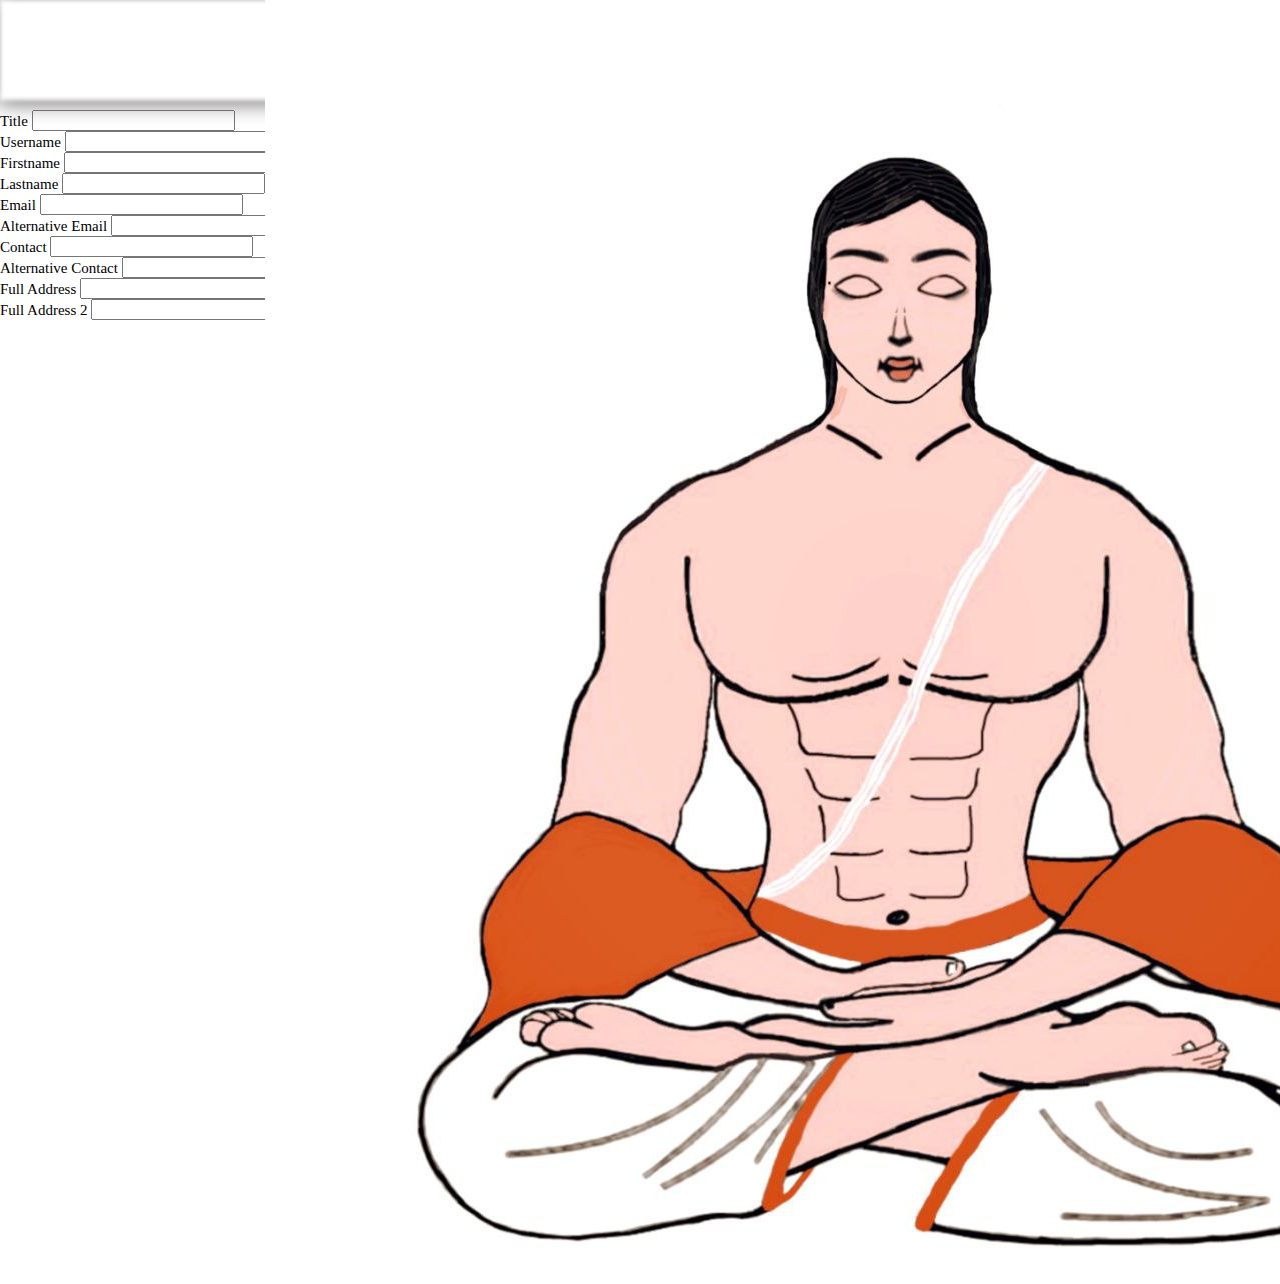
<file: join_us.html>
<!DOCTYPE html>
<html lang="en">
<head>
    <meta charset="UTF-8">
    <meta http-equiv="X-UA-Compatible" content="IE=edge">
    <meta name="viewport" content="width=device-width, initial-scale=1.0">
    <title>Join Us</title>

    <link rel="stylesheet" href="css/style.css">
    
    <!-- favicon open -->
    <link rel="apple-touch-icon" sizes="180x180" href="favicon/apple-touch-icon.png">
    <link rel="icon" type="image/png" sizes="32x32" href="favicon/favicon-32x32.png">
    <link rel="icon" type="image/png" sizes="194x194" href="favicon/favicon-194x194.png">
    <link rel="icon" type="image/png" sizes="192x192" href="favicon/android-chrome-192x192.png">
    <link rel="icon" type="image/png" sizes="16x16" href="favicon/favicon-16x16.png">
    <link rel="manifest" href="favicon/site.webmanifest">
    <link rel="mask-icon" href="favicon/safari-pinned-tab.svg" color="#000000">
    <meta name="apple-mobile-web-app-title" content="AdFoundation">
    <meta name="application-name" content="AdFoundation">
    <meta name="msapplication-TileColor" content="#da532c">
    <meta name="msapplication-TileImage" content="favicon/mstile-144x144.png">
    <!-- favicon closed -->
</head>
<body>
    <header>
        <div class="icon">
            <img src="img/icon.png" alt="icon" />
        </div>
        <p>आदर्श ब्राह्मण फाउंडेशन</p>
    </header>
    <!-- menu open -->
    <div class="menu">
        <a href="">Home</a>
        <a href="">About</a>
        <a href="">Members</a>
        <a href="join_us.html">Join Us</a>
        <a href="#" onclick="document.getElementById('id01').style.display='block'">Contact</a>
    </div>
    <!-- menu closed -->

    <div class="form-join">
        <form action="form-join.php" method="post">
            <label for="title">Title</label>
            <input type="text" name="" id=""><br>
            <label for="username">Username</label>
            <input type="text" name="" id=""><br>
            <label for="firstname">Firstname</label>
            <input type="text" name="" id=""><br>
            <label for="lastname">Lastname</label>
            <input type="text" name="" id=""><br>
            <label for="email">Email</label>
            <input type="text" name="" id=""><br>
            <label for="alt-email">Alternative Email</label>
            <input type="text" name="" id=""><br>
            <label for="contact">Contact</label>
            <input type="text" name="" id=""><br>
            <label for="alt-contact">Alternative Contact</label>
            <input type="text" name="" id=""><br>
            <label for="address1">Full Address</label>
            <input type="text" name="" id=""><br>
            <label for="address2">Full Address 2</label>
            <input type="text" name="" id=""><br>

        </form>
    </div>
</body>
</html>
</file>
<file: css/style.css>
* {
    padding: 0;
    margin: 0;
    font-size: 1.5rem;
}

html {
    font-size: 62.5%;
    position: relative;
}

body {
    position: relative;
    height: 100%;
}

header {
    display: flex;
    flex-direction: row;
    justify-content: space-around;
    align-items: center;
    margin: 0 0 1rem 0;
    background-color: rgb(255, 255, 255);
    border: 0rem solid rgba(147, 147, 147, 0.538);
    user-select: none;
    outline: none;
}

header::after {
    content: "";
    width: 100%;
    height: 10rem;
    position: absolute;
    box-shadow: 0rem 0rem 2rem .2rem rgb(96, 92, 92);
    filter: blur(.2rem);
}

.icon {
    width: 10rem;
    height: 10rem;
    border-radius: 5rem;
    z-index: 1;
}

.icon a img {
    position: relative;
    top: -.5rem;
    height: 100%;
}

/* menu start */
.desktopMenu {
    text-align: center;
    display: flex;
    justify-content: center;
    align-items: center;
    cursor: default;
    z-index: 1;
}

.desktopMenu a {
    font-size: 1.7rem;
    font-weight: 550;
    margin: 0 2rem;
    text-transform: capitalize;
    color: rgba(0, 0, 0, 0.7);
    text-decoration: none;
    font-family: Verdana, Geneva, Tahoma, sans-serif;
}

.desktopMenu .join_us {
    color: white;
    background-color: rgb(255, 123, 0);
    padding: .5rem;
    box-sizing: border-box;
    border: .2rem solid rgb(255, 123, 0);
    border-radius: .4rem;

}

.desktopMenu .back {
    color: white;
    background-color: rgb(51, 51, 51);
    padding: .5rem;
    box-sizing: border-box;
    border: .2rem solid rgb(41, 41, 41);
    border-radius: .4rem;
}


.desktopMenu a:hover {
    color: #e08217;
}

.desktopMenu .join_us:hover {
    color: white;
    background-color: orange;
    border: .2rem solid orange;
}

.desktopMenu .back:hover {
    color: white;
    background-color: rgb(29, 29, 29);
    border: .2rem solid rgb(26, 26, 26);
}

@media only screen and (max-width: 678px) {
    .desktopMenu {
        display: none;
    }
}

/* menu closed */

/* mobile menu start */
.menu {
    width: 20rem;
    background-color: white;
    height: 100vh;
    position: fixed;
    right: -25rem;
    top: 0;
    transition: all 0.2s linear;
    z-index: 1;
}

.bars {
    z-index: 1;
    font-size: 2rem;
    cursor: pointer;
    position: absolute;
    top: 1rem;
    right: 4rem;
}

.menu.show {
    width: 20rem;
    height: 100vh;
    right: 0;
    top: 0;
    z-index: 2;
}

.close {
    position: absolute;
    left: 0;
    margin: 1rem;
    cursor: pointer;
}

.close i {
    font-size: 2rem;
}

.menu .menuList {
    padding: 2.5rem;
    width: 100%;
    list-style: none;
    margin: 2rem 0;
    font-size: 1.5rem;
}

.menu .menuList li {
    margin: .5rem 0;
    padding: 1.5rem;
    cursor: pointer;
    border-radius: 1rem;
    transition: transform 0.1s linear;
    text-align: center;
    font-size: 1.5rem;
}

.menu .menuList li a {
    color: black;
    text-decoration: none;
}

.menu .menuList li:hover {
    transform: scale(1.05);
    background: orange;
}

.menu .menuList li:hover a {
    color: white;
}

@media only screen and (min-width: 678px) {
    .mobileNavbar {
        display: none;
    }
}

/* mobile menu closed */

/*contact form start*/
/* Full-width input fields */
.container-form {
    padding: 1.6rem;
}

.container-form input[type=text],
textarea {
    width: 100%;
    padding: 1.2rem;
    border: .1rem solid #ccc;
    border-radius: .4rem;
    box-sizing: border-box;
    margin-top: .6rem;
    margin-bottom: 1.6rem;
    resize: vertical;
}

/* Set a style for all buttons */
.container-form input[type=submit] {
    background-color: #4CAF50;
    color: white;
    padding: 1.2rem 2rem;
    border: none;
    border-radius: .4rem;
    cursor: pointer;
}

.container-form input[type=submit]:hover {
    background-color: #45a049;
}



/* The Modal (background) */
.modal {
    display: none;
    /* Hidden by default */
    position: fixed;
    /* Stay in place */
    z-index: 1;
    /* Sit on top */
    left: 0;
    top: 0;
    width: 100%;
    /* Full width */
    height: 100%;
    /* Full height */
    overflow: auto;
    /* Enable scroll if needed */
    background-color: rgb(0, 0, 0);
    /* Fallback color */
    background-color: rgba(0, 0, 0, 0.62);
    /* Black w/ opacity */
}

/* Modal Content/Box */
.modal-content-form {
    border-radius: 2rem;
    background-color: #fefefe;
    position: relative;
    margin: 0 auto 0 auto;
    /* 5% from the top, 15% from the bottom and centered */
    border: .1rem solid #888;
    width: 80%;
    /* Could be more or less, depending on screen size */
}

/* The Close Button (x) */
.btn-close {
    position: absolute;
    right: 2.5rem;
    top: 1rem;
    color: #000;
    font-size: 1.5rem;
    font-weight: bold;
}

.close:hover,
.close:focus {
    color: red;
    cursor: pointer;
}

/* Add Zoom Animation */
.animate {
    -webkit-animation: animatezoom 0.6s;
    animation: animatezoom 0.6s
}

@-webkit-keyframes animatezoom {
    from {
        -webkit-transform: scale(0)
    }

    to {
        -webkit-transform: scale(1)
    }
}

@keyframes animatezoom {
    from {
        transform: scale(0)
    }

    to {
        transform: scale(1)
    }
}

@media only screen and (max-width: 468px) {
    .animate {
        -webkit-animation: animatezoom 0.6s;
        animation: animatezoom 0.6s
    }

    @-webkit-keyframes animatezoom {
        from {
            -webkit-transform: scale(0)
        }

        to {
            -webkit-transform: scale(0.8)
        }
    }

    @keyframes animatezoom {
        from {
            transform: scale(0)
        }

        to {
            transform: scale(0.8)
        }
    }
}

@media only screen and (max-width: 368px) {
    .animate {
        -webkit-animation: animatezoom 0.6s;
        animation: animatezoom 0.6s
    }

    @-webkit-keyframes animatezoom {
        from {
            -webkit-transform: scale(0)
        }

        to {
            -webkit-transform: scale(0.7)
        }
    }

    @keyframes animatezoom {
        from {
            transform: scale(0)
        }

        to {
            transform: scale(0.7)
        }
    }
}

/*contact form end*/

.prev,
.next {
    font-size: 3rem;
    color: rgb(0, 0, 0, 10);
}

.heading {
    display: flex;
    width: 100%;
    justify-content: center;
    align-items: center;
    text-align: center;
    margin: 3rem 0 3rem 0;
    color: #631900c0;
}

.heading h1 {
    width: 90%;
    font-weight: 550;
}

/*cards*/

.grid {
    position: relative;
    display: grid;
    grid-gap: 2rem 0rem;
    width: 100%;
    grid-template-columns: repeat(auto-fit, minmax(25rem, 1fr));
    margin: 1rem auto;
    padding: 2rem;
    place-items: center;
    place-content: center;
    justify-content: center;
    align-items: center;
}

.grid .box {
    justify-self: center;
    align-self: center;
    position: relative;
    width: 95%;
    height: 100%;
    background: #444444dc;
    border-radius: .5rem;
}

.grid .box:hover {
    cursor: pointer;
}

.content {
    display: flex;
    width: 100%;
    height: 100%;
    flex-direction: column;
    position: relative;
    z-index: 2;
}

.content>img {
    width: 100%;
    height: 50%;
    border-radius: .5rem .5rem 0 0;
}

.content>h1 {
    align-self: center;
    color: rgb(255, 255, 255);
    font-size: 2.5rem;
    margin: 1rem 0 1rem 0;
}

.content>p {
    padding: 0 20px;
    color: rgb(255, 255, 255);
    font-size: 1.4rem;
    margin-bottom: 4rem;
}

.content>a {
    align-self: flex-end;
    justify-self: flex-end;
    position: absolute;
    bottom: 0px;
    font-size: 1.1rem;
    border-radius: .5rem;
    padding: .5rem 2rem;
    margin: 1rem;
    color: antiquewhite;
    text-decoration: none;
    font-weight: 700;
}

.content>a:hover {
    color: #ffffff;
}

/*footer start*/
.fa {
    padding: 2rem;
    font-size: 2rem;
    width: fit-content;
    height: fit-content;
    text-align: center;
    text-decoration: none;
    margin: 1rem .5rem;
    border-radius: 50%;
}

.fa:hover:not(.bars .fa) {
    opacity: 0.7;
    color: white;
}

.fa-facebook {
    background: #3B5998;
    color: white;
}

.fa-twitter {
    background: #55ACEE;
    color: white;
}

.fa-youtube {
    background: #bb0000;
    color: white;
}

/*footer end*/
@media only screen and (max-width:575.5px) {
    .flex {
        display: flex;
        flex-direction: column;
        justify-content: center;
        align-items: center;
    }

    .flex .box {
        flex-basis: 33%;
        width: 80%;
        padding-bottom: 3rem;
        justify-self: center;
        align-self: center;
        margin: 2rem;
    }
}

.blocker {
    z-index: 1;
    position: absolute;
    width: 100%;
    height: 100%;
    top: 0;
    left: 0;
    right: 0;
    bottom: 0;
    background-color: rgba(0, 0, 0, 0.2);
}

.members_box {
    width: 100%;
    display: flex;
    justify-content: center;
    align-items: center;
}

.members {
    width: 100%;
    background-color: slategray;
    padding: 2rem;
}

/* swiper */
.swiper-container {
    width: 100%;
    padding-top: 5rem;
    padding-bottom: 5rem;
}

.swiper-slide img {
    display: block;
    width: 100%;
}

.swiper-container .swiper-pagination {
    position: relative;
    top: 0rem;
    color: white;
}

.members-heading {
    text-align: center;
    margin: 2rem 0 3rem 0;
    color: rgba(255, 255, 255, 0.897);
}

.members-heading h2 {
    font-size: 2.5rem;
    font-weight: bold;
}

.members_card {
    background: grey;
}

.members_card .img {
    height: 15rem;
}

.members_card .img img {
    width: 100%;
}

.member-content {
    background: white;
}

.members_card .member-content h2 {
    font-weight: normal;
    text-align: center;
    margin: 1rem;
    color: brown;
}

.member-content p {
    color: rgb(0, 0, 0);
    padding: 2rem;
    padding-bottom: 3rem;
}

.members_card .member-content button {
    width: fit-content;
    position: relative;
    bottom: 0;
    right: 0;
    padding: .5rem .8rem;
    margin: 1rem;
    border: none;
    outline: none;
    background-color: slategray;
    color: white;
}

.contact-form {
    display: flex;
    width: 100%;
    align-items: center;
    justify-content: center;
}

.contact-form .container-form {
    display: flex;
    flex-direction: column;
    width: 600px;
    max-width: 95vw;
}

.contact-details, .HeaderBox {
    display: flex;
    flex-direction: column;
    justify-content: center;
    
}

.contact-details h2 {
    text-align: center;
    padding: 1rem 0;
}

.HeaderImg {
    width: 100%;
    height: 35vw;
    display: flex;
    background: url(../img/nature.jpg) no-repeat;
    background-size: cover;
    background-position: center center;
    background-origin: content-box;
    align-items: center;
    justify-content: center;
    object-fit: cover;
}

.contact-details .office-details {
    margin: 2rem 0;
}

.contact-details .office-details>p {
    text-align: center;
    color: #601300;
    font-size: 3rem;
}

.contact-details .office-details ul {
    list-style: none;
}

.contact-details .office-details ul li {
    display: flex;
    align-items: center;
    margin: 2rem 0;
}

.contact-details .office-details ul li i {
    font-size: 2rem;
    margin: 0 1rem;
}

.contact-details .office-details ul li h3 {
    font-size: 1.5rem;
}

.contact-details .office-details ul li p,
.contact-details .office-details ul li p a {
    font-size: 1.5rem;
    margin: 0 1rem;
    text-decoration: none;
    color: #631800;
}

.quotesContainer {
    display: flex;
    align-items: center;
    padding: 5rem 4rem;
}

.quotesBox {
    display: grid;
    grid-template-columns: repeat(auto-fill, minmax(25rem, 1fr));
    grid-template-rows: repeat(auto-fill, minmax(10rem, 1fr));
    grid-gap: 2rem 1rem;
    width: 100%;
    place-content: center;
    place-items: center;
}

.quotes {
    max-width: fit-content;
    min-width: 25rem;
    min-height: 15rem;
    max-height: fit-content; 
    box-shadow: .1rem .1rem .5rem grey;
    padding: 2rem;
}

.membersContainer {
    display: flex;
    align-items: center;
    padding: 5rem 4rem;
}

.membersBox {
    display: grid;
    grid-template-columns: repeat(auto-fill, minmax(25rem, 1fr));
    grid-template-rows: repeat(auto-fill, minmax(10rem, 1fr));
    grid-gap: 2rem 2rem;
    width: 100%;
    place-content: center;
    place-items: center;
}

.member{
    width: 25rem;
    height: 30rem;
    max-height: fit-content;
    box-shadow: .1rem .1rem .5rem grey;
    display: flex;
    justify-content: center;
    flex-direction: column;
    align-items: center;
}
.memberImg{
    width: 100%;
    aspect-ratio: 1/1;
    background-color: grey;
}

.member h4{
    margin-top: 2rem;
}
.member p{
    margin-top: 1rem;
    margin-bottom: 2rem;
}


.about{
    padding: 4rem 2rem 0rem 2rem;
}
.about p{
    font-size: 2rem;
}

footer {
    background-color: #222222;
    height: 100%;
    padding: 5rem 3rem 2rem 3rem;
    display: flex;
    flex-direction: column;
}



::selection {
    color: white;
    background-color: orange;
}

footer .heading-white {
    display: flex;
    flex-direction: column;
}
.heading-white{
    color: white;
    text-align: center;
}
.heading-white h2{
    font-size: 5rem;
    font-weight: bolder;
}

.heading-white h4 {
    text-align: start;
    color: white;
    font-size: 2rem;
    margin: 2rem 0;
    text-decoration: underline;
}
.heading-line{
    position: relative;
    left: 25%;
    width: 50%;
    height: .4rem;
    margin-top: 1rem;
    background-color:white;
}

.heading-white p {
    text-align: start;
    font-size: 1.6rem;
    color: rgb(210, 210, 210);
    margin: 1rem 0;

}

footer .social-media {
    display: flex;
}

footer .social-media ul {
    display: flex;
    list-style: none;
    align-items: center;
}

footer .social-media ul li a {
    font-size: 1.5rem;
    width: 4rem;
    height: 4rem;
    display: flex;
    justify-content: center;
    align-items: center;
}

.heading-white a {
    text-decoration: none;
    color: white;
}

.heading-white a:hover {
    color: orange;
}

.heading-white hr {
    color: white;
}

.footer .copyright {
    color: white;
    text-align: center;
    background-color: #562351;
    padding: 1.5rem 0;
}

@media only screen and (min-width: 848px) {
    footer {
        flex-direction: row;
        justify-content: space-around;
    }

    footer .heading-white {
        margin: 0 1rem;
        text-align: center;
        display: block;
    }

    footer .heading-white p {
        width: 20rem;
        max-width: 90%;
        padding: 0 .4rem;
    }

    footer .heading-white h4 {
        width: 100%;

    }
}
</file>
